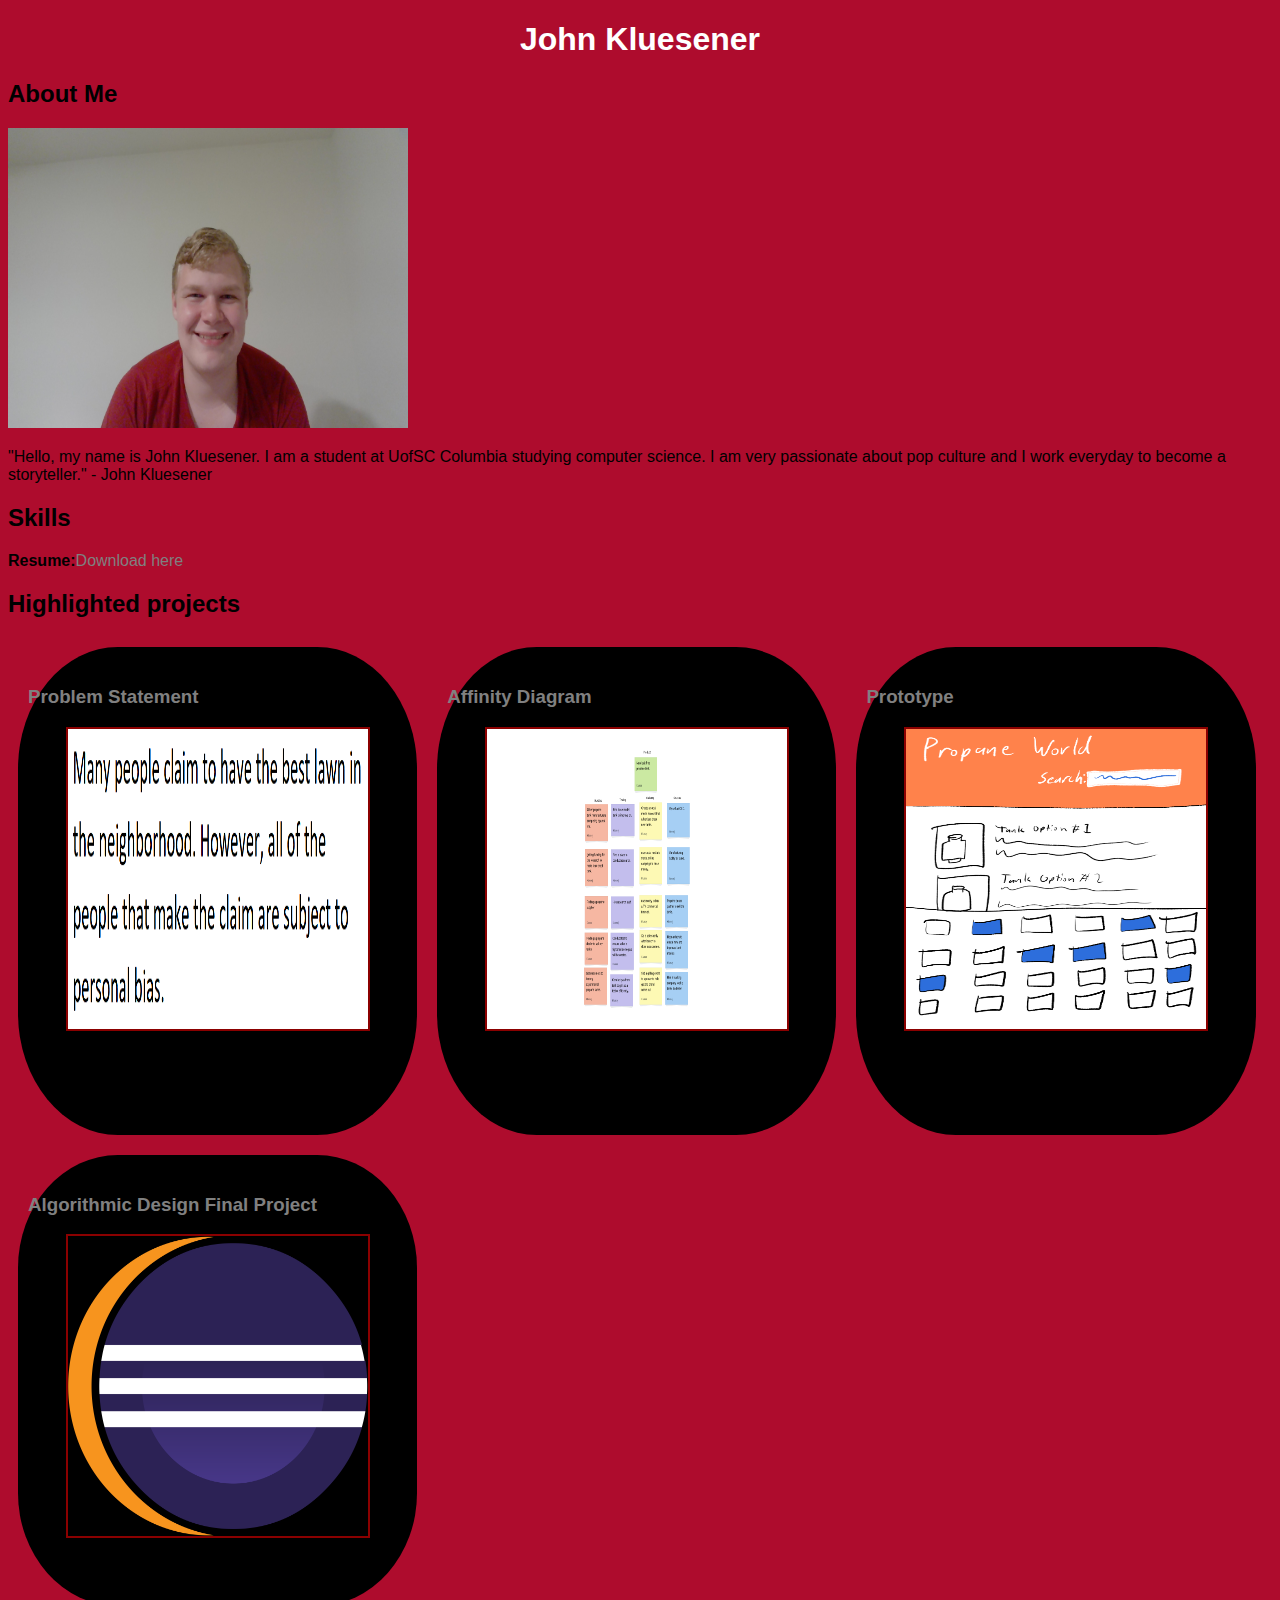
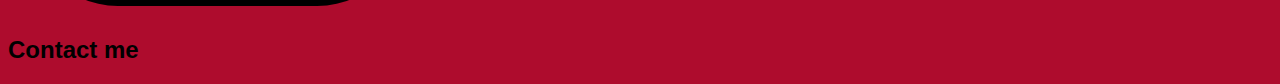
<file: index.html>
<!DOCTYPE html>
<html>
<head>
    <title>CSCE 190: John Kluesener</title>
    <link rel="stylesheet" href="styles.css" />
</head>
<body>
<h1>John Kluesener</h1>
    
    <!-- About Me -->
    <h2> About Me </h2>
    <div class="about">
        <img src="images/profile_image.jpg" width="400" height="300">
        <p>
        "Hello, my name is John Kluesener. I am a student at UofSC Columbia studying computer science.
         I am very passionate about pop culture and I work everyday to become a storyteller." - John Kluesener
        </p>
    </div>
    
    <h2>Skills</h2>
    <div class="skills">
        <p><b>Resume:</b><a href="files/Resume.pdf">Download here</a></p>
    </div>

    <h2>Highlighted projects</h2>
    <div class="projects">
        <!-- Problem Statement Assignment -->
        <section class="project">
            <a href="files/problem_statement.pdf">
                <h3>Problem Statement</h3></a>
            <a href="files/problem_statement.pdf">
                <img src="images/problem-statement.png"></a>
            <p>Many people claim to have the best lawn in the neighborhood. However, all of the people that make the claim are subject to personal bias.
            </p>
        </section>   

        <!--Affinity Diagram Assignment -->
<section class="project">
    <a href="files/affinity.pdf"><h3>Affinity Diagram</h3></a>
    <a href="files/affinity.pdf"><img src="images/affinity.png"></a>
    <p>
    Plan to create and sell new leak-proof propane tanks.
    </p>
    </section>

            <!--Paper Prototype Assignment-->
            <section class="project">
            <a href="files/prototype.pdf">
                <h3> Prototype</h3>
            </a>
            <a href="files/prototype.pdf">
                <img src="images/proto.png">
            </a>
            <p> An outline of a propane tank online shop </p>
        </section>

        <section class="project">
            <a href="https://github.com/John-Kluesener/CSCE-145-code">
                <h3>Algorithmic Design Final Project</h3>
            </a>
            <a href="https://github.com/John-Kluesener/CSCE-145-code">
                    <img src="images/eclipse-logo.png">
            </a>
            <p>Java code from retired course CSCE 145</p>
        </section>
    </div>
    
   <h2>Contact me</h2>
    <div class="contact">    
    </body>

</body>
</html>
</file>
<file: styles.css>
body {
    background-color:rgb(174, 12, 45);
    font-family: Arial, Helvetica, sans-serif;
}
h1{
    color:white;
    text-align: center;
}

.projects { 
    display:flex; 
    flex-wrap:wrap; 
}
.project {
width: 30%;
margin: 10px;
padding: 20px 10px;
background: black;
border-radius: 25%;
}

.project img{
    width: 300px;
    height: 300px;
    margin: 10px;
    border: 2px solid darkred;
    display: block;
    margin: auto;
    }

a {
    text-decoration: none;
    color: gray;
    }
.project p {
    text-align: center;
    margin: 15px;
}
.project a:hover{
    color: white;
}
</file>
